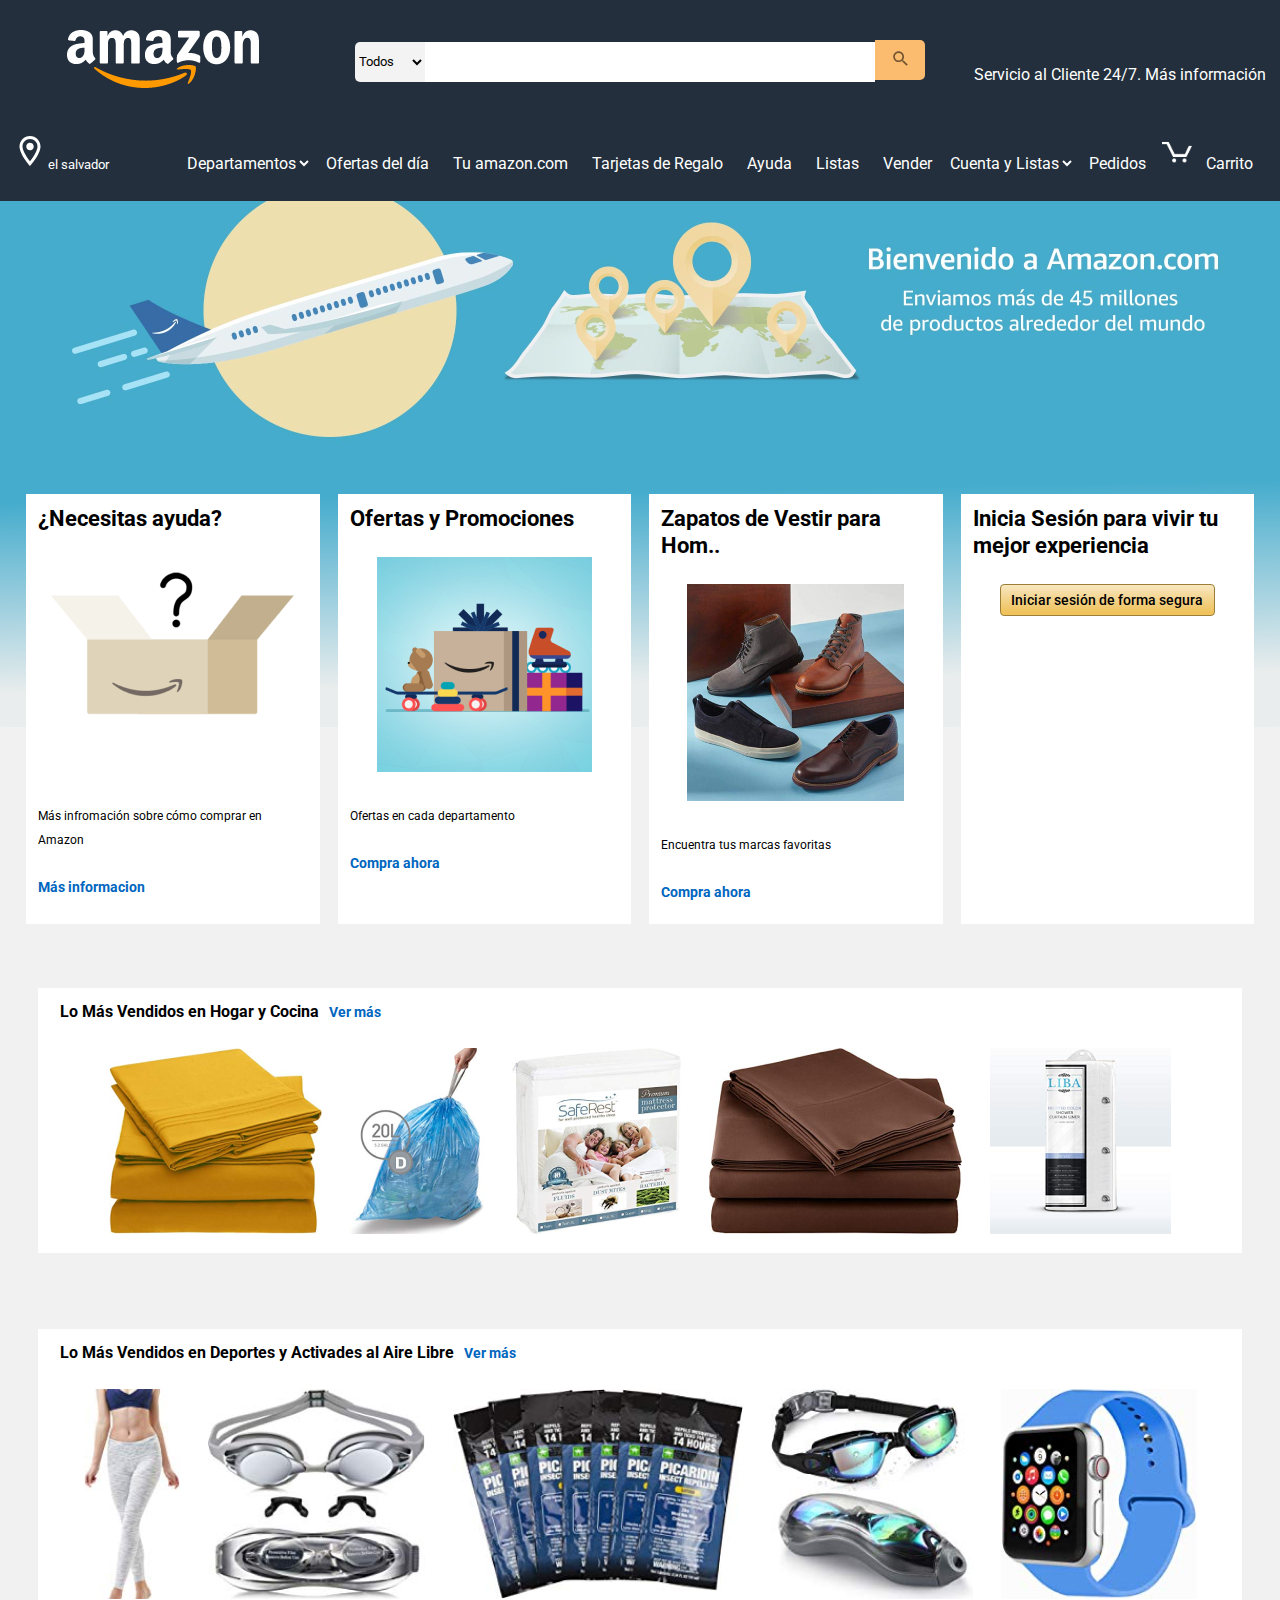
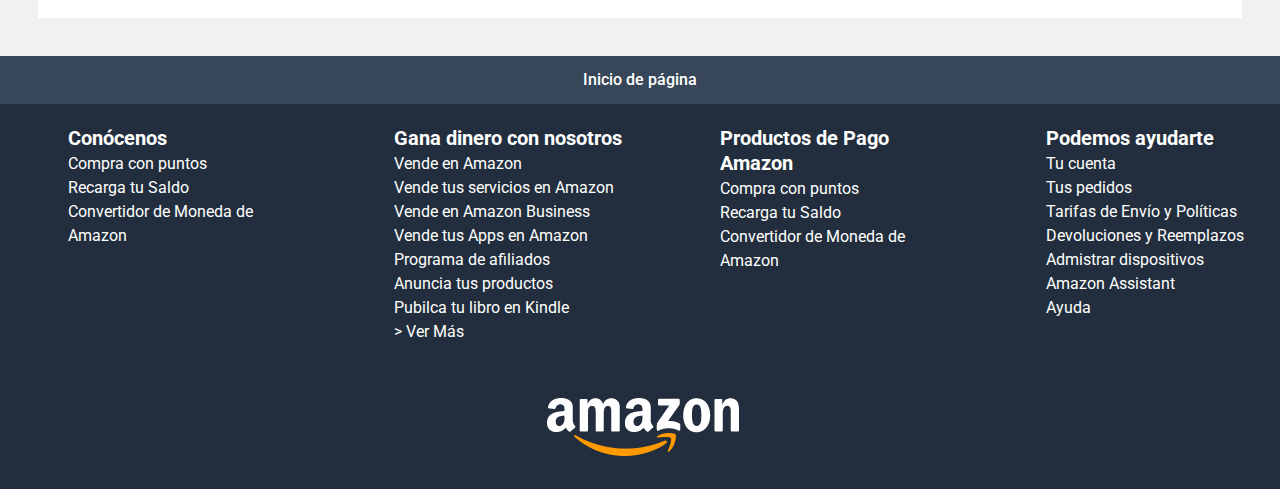
<file: index.html>
<!DOCTYPE html>
<html lang="es">
<head>
    <meta charset="UTF-8">
    <meta name="viewport" content="width=device-width, initial-scale=1.0">
    <meta http-equiv="X-UA-Compatible" content="ie=edge">
    <title>Amazon Lite</title>
</head>
<link rel="stylesheet" href="css/bulma.css">
<link rel="stylesheet" href="css/style.css">
<body>
    
<!--navbar-->
<div class="navbar" id="inicio">
    <div class="column is-3 logotipo"><center><img src="images/iconos/amazon.svg" alt=""></center></div>

    <div class="column is-6 busqueda">
       <center><select class="a"><option>Todos</option></select><input class="b" type="text"><button class="c"><img width="15" height="10" src="images/iconos/lupa.svg"></button></center>
    </div>
    <div class="column is-3 servicio"><center>Servicio al Cliente 24/7. Más información</center></div>
</div>

<div class="column opciones"><img src="images/iconos/ubicacion.svg" style="display: inline"><span class="enviar">el salvador</span>
<select class="departamentos"><option value="">Departamentos</option><option value="">Ropa</option><option value="">Tecnologia</option></select>
<a class="enlaces">Ofertas del día</a>
<a class="enlaces">Tu amazon.com</a>
<a class="enlaces">Tarjetas de Regalo</a>
<a class="enlaces">Ayuda</a>
<a class="enlaces">Listas</a>
<a class="enlaces">Vender</a>

<select class="departamentos"><option value="">Cuenta y Listas</option><option value="">Ropa</option><option value="">Tecnologia</option></select>
<a class="enlaces">Pedidos</a>
<img src="images/iconos/carrito.svg" style="display: inline"><span class="enlaces">Carrito</span>
</div>

<!--seccion1-->
<div class="seccion1">
  <div class="pad"><div class="columns">
      <div class="column fproduct"><span class="titulos">¿Necesitas ayuda?</span><br><br><center><img src="images/productos/box.png"></center><br><br><br><small class="small">Más infromación sobre cómo comprar en Amazon </small> <br><br><a class="azul">Más informacion</a></div><div style="color: transparent">aa</div>
      <div class="column fproduct"><span class="titulos">Ofertas y Promociones</span><br><br><center><img src="images/productos/present.png"></center><br><small class="small">Ofertas en cada departamento </small> <br><br><a class="azul">Compra ahora</a></div><div style="color: transparent">aa</div>
      <div class="column fproduct"><span class="titulos">Zapatos de Vestir para Hom..</span><br><br><center><img src="images/productos/shoes.png"></center><br><small class="small">Encuentra tus marcas favoritas </small> <br><br><a class="azul">Compra ahora</a></div><div style="color: transparent">aa</div>
      <div class="column fproduct"><span class="titulos">Inicia Sesión para vivir tu mejor experiencia</span><br><br><center><a class="button sesion" href="login.html">Iniciar sesión de forma segura</a></center></div>  
    </div></div>
</div>
<!--seccion2-->
<div class="seccion2">
    <div class="pad2">
        <div class="column masvendido"><span class="vendido">Lo Más Vendidos en Hogar y Cocina</span><a class="azul">Ver más</a></div>
        <div class="column slider"><center>
            <div class="column" style="display: inline"><img src="images/productos/1.jpg" alt=""></div>
            <div class="column" style="display: inline"><img src="images/productos/2.png" alt=""></div>
            <div class="column" style="display: inline"><img src="images/productos/3.jpg" alt=""></div>
            <div class="column" style="display: inline"><img src="images/productos/4.jpg" alt=""></div>
            <div class="column" style="display: inline"><img src="images/productos/5.jpg" alt=""></div>
            </center>
        </div>
    </div>
</div>
<!--seccion3-->
<div class="seccion2">
        <div class="pad2">
            <div class="column masvendido"><span class="vendido">Lo Más Vendidos en Deportes y Activades al Aire Libre</span><a class="azul">Ver más</a></div>
            <div class="column slider"><center>
                <div class="column" style="display: inline"><img src="images/productos/1a.jpg"></div>
                <div class="column" style="display: inline"><img src="images/productos/2a.jpg"></div>
                <div class="column" style="display: inline"><img src="images/productos/3a.jpg"></div>
                <div class="column" style="display: inline"><img src="images/productos/4a.jpg"></div>
                <div class="column" style="display: inline"><img src="images/productos/5a.jpg"></div></center>
            </div>
        </div>
    </div>
<!--footer-->
<div class="column return"><center><a href="#inicio" class="init">Inicio de página</a></center></div>
<footer class="foot">
    <div class="columns">
        <div class="column is-3 fot"><b class="title">Conócenos</b><br>
        <span class="otros">Compra con puntos</span><br>
        <span class="otros">Recarga tu Saldo</span><br>
        <span class="otros">Convertidor de Moneda de Amazon</span>
        </div>
        <div class="column is-3 fot"><b class="title">Gana dinero con nosotros</b><br>
        <span class="otros">Vende en Amazon</span><br>
        <span class="otros">Vende tus servicios en Amazon</span><br>
        <span class="otros">Vende en Amazon Business</span><br>
        <span class="otros">Vende tus Apps en Amazon</span><br>
        <span class="otros">Programa de afiliados</span><br>
        <span class="otros">Anuncia tus productos</span><br>
        <span class="otros">Pubilca tu libro en Kindle</span><br>
        <span class="otros">> Ver Más</span><br>
        </div>
        <div class="column is-3 fot"><b class="title">Productos de Pago Amazon</b><br>
        <span class="otros">Compra con puntos</span><br>
        <span class="otros">Recarga tu Saldo</span><br>
        <span class="otros">Convertidor de Moneda de Amazon</span>
        </div>
        <div class="column is-3 fot"><b class="title">Podemos ayudarte</b><br>
        <span class="otros">Tu cuenta</span><br>
        <span class="otros">Tus pedidos</span><br>
        <span class="otros">Tarifas de Envío y Políticas</span><br>
        <span class="otros">Devoluciones y Reemplazos</span><br>
        <span class="otros">Admistrar dispositivos</span><br>
        <span class="otros">Amazon Assistant</span><br>
        <span class="otros">Ayuda</span><br>
        </div>
    </div>

    <div class="column"><img src="images/iconos/amazon.svg"></div>
</footer>


</body>
</html>
</file>
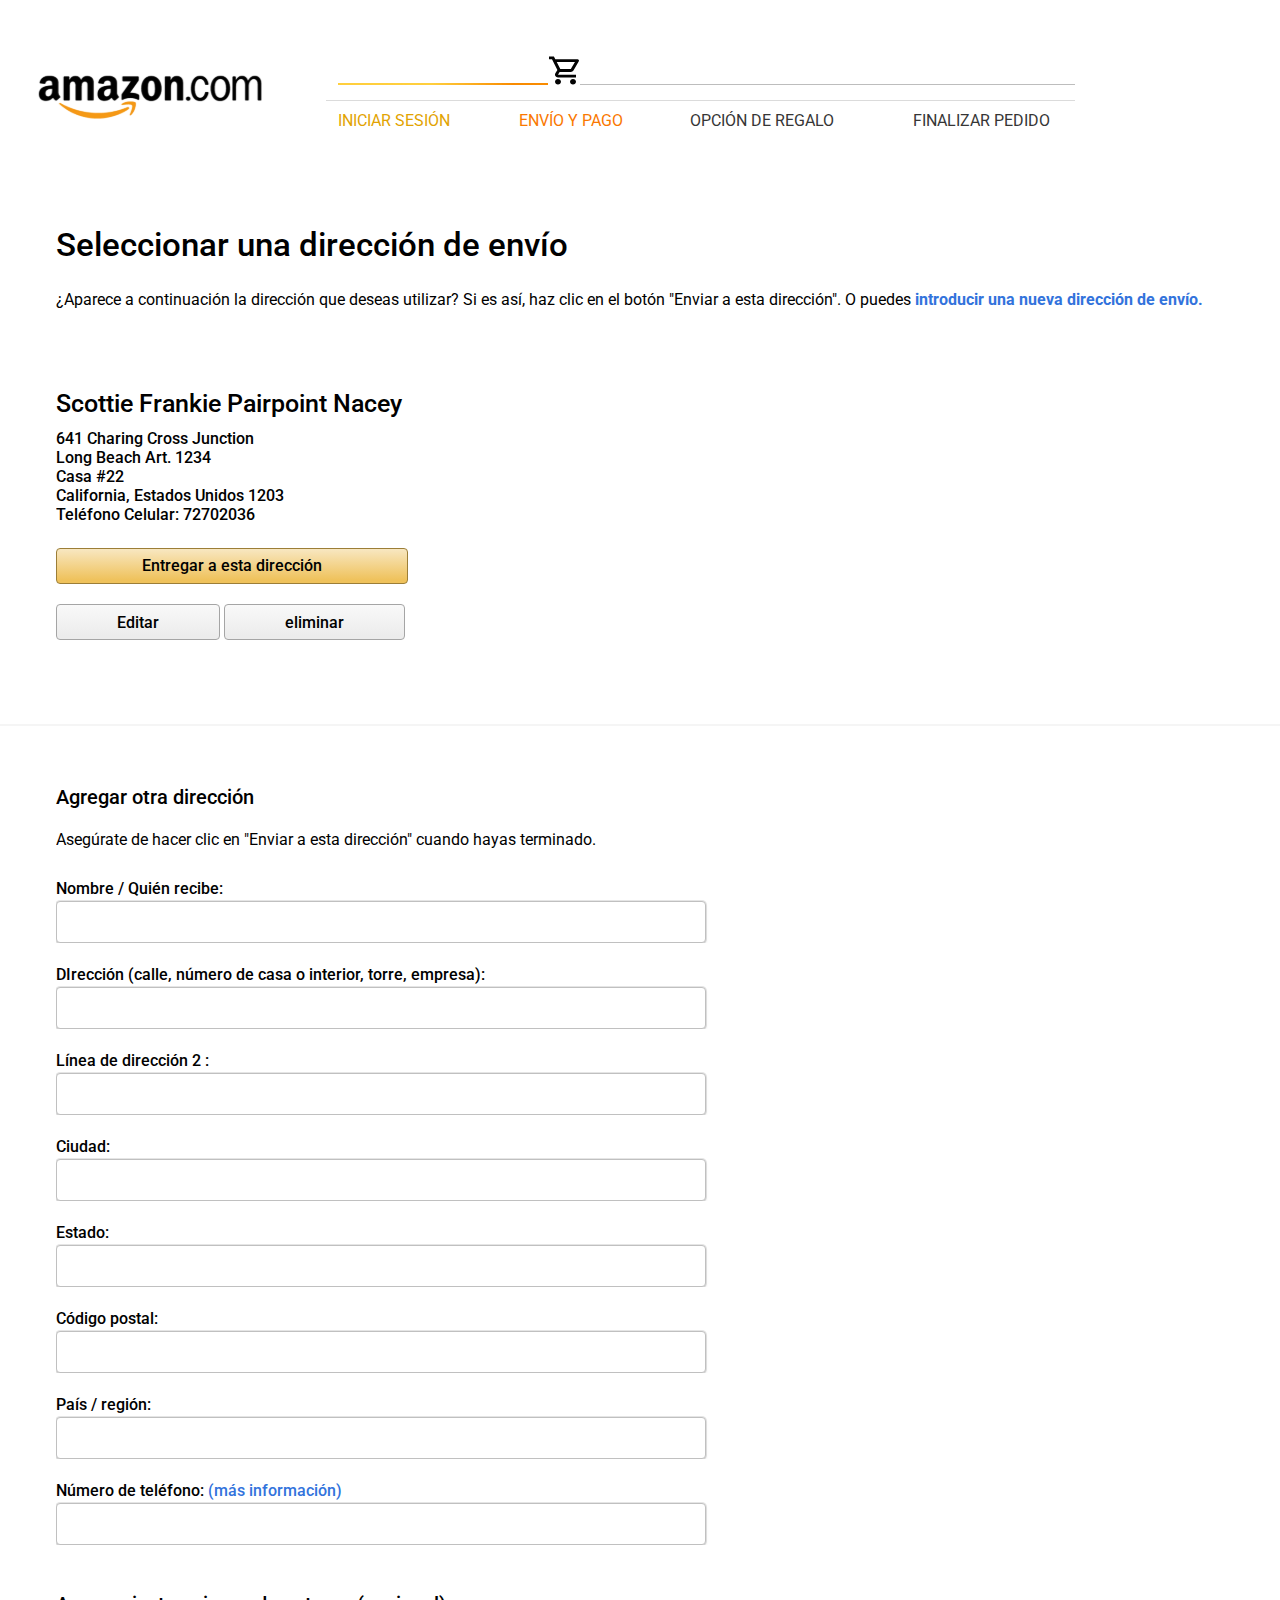
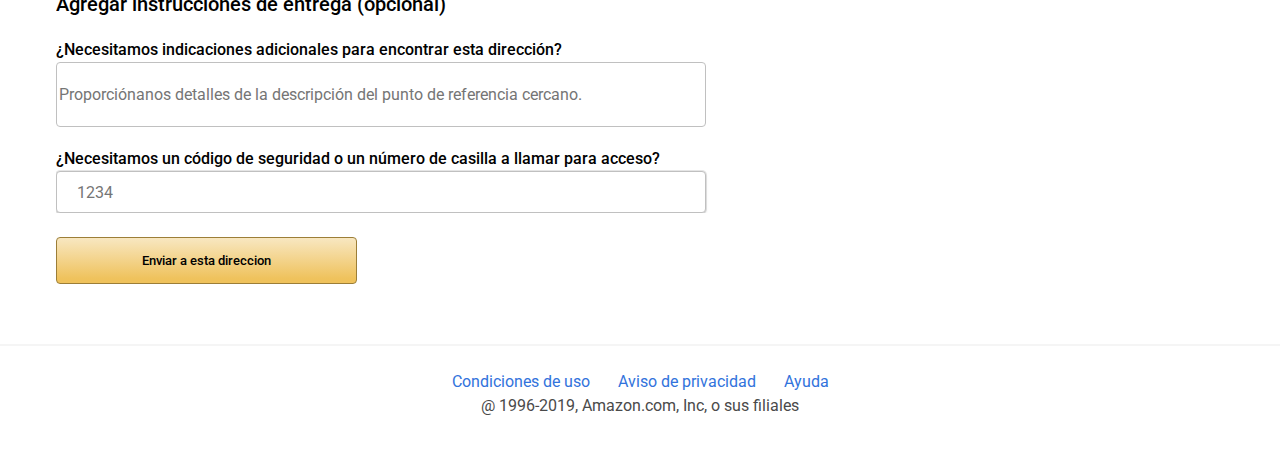
<file: direccion.html>
<!DOCTYPE html>
<html lang="es">
<head>
    <meta charset="UTF-8">
    <meta name="viewport" content="width=device-width, initial-scale=1.0">
    <meta http-equiv="X-UA-Compatible" content="ie=edge">
    <title>Amazon Lite - Direccion</title>
</head>
<link rel="stylesheet" href="css/bulma.css">
<link rel="stylesheet" href="css/direccion.css">
<body>
<div class="column"><span style="color: transparent">alejandro daniel avalos santamaria </span></div>
<div class="columns is-vcentered">
    <div class="column is-3 logo"><center><img src="images/pagos/amazoncom.svg"></center></div>
    <div class="column is-7 linea">
        <table class="table tabla">
            <tr><td colspan="4"><img class="colorline zzz" src="images/pagos/colorline.png" ><img class="car" src="images/pagos/car.svg"><img class="line" src="images/pagos/Line.png"></td></tr>
            <tr><td><a href="login.html" style="color: #E2A301;">INICIAR SESIÓN</a></td><td><a style="color: #FA7800;">ENVÍO Y PAGO</a></td><td><span>OPCIÓN DE REGALO</span></td><td><span>FINALIZAR PEDIDO</span></td></tr>
        </table>
    </div>
</div>
<br><br>
<div class="column pad1"><span class="foco">Seleccionar una dirección de envío</span><br><br>
<span class="text">¿Aparece a continuación la dirección que deseas utilizar? Si es así, haz clic en el botón "Enviar a esta dirección". O puedes <a class="nueva" href="#otra">introducir una nueva dirección de envío.</a> </span>
</div>
<div class="column is-6 nom">
    <span class="nombre">Scottie Frankie Pairpoint Nacey</span><br> 
    <div class="datos">
        <span>641 Charing Cross Junction</span><br>
        <span>Long Beach Art. 1234</span><br>
        <span>Casa #22</span><br>
        <span>California, Estados Unidos 1203</span><br>
        <span>Teléfono Celular: 72702036</span><br>
    </div><br>
    <a class="button entregar" href="pago.html">Entregar a esta dirección</a><br>
    <div class="botones">
    <a class="button bot">Editar</a>&nbsp;<a class="button  bot">eliminar</a>
    </div>
    <br><br>
</div>
<hr>
<br>

<div class="column formulario">
    <span class="otra" id="otra">Agregar otra dirección</span><br>
    <div style="padding-top: 16px"><span class="aviso">Asegúrate de hacer clic en "Enviar a esta dirección" cuando hayas terminado.</span></div><br>
    <form action="pago.html">
        <div>
            <span class="datos">Nombre / Quién recibe:</span><br>
            <input type="text" class="box" required>
        </div>
        
        <div style="padding-top: 20px">
                <span class="datos">DIrección (calle, número de casa o interior, torre, empresa):</span><br>
                <input type="text" class="box" required>
        </div>
        
        <div style="padding-top: 20px">
                <span class="datos">Línea de dirección 2 :</span><br>
                <input type="text" class="box" required>
        </div>
        
        <div style="padding-top: 20px">
                <span class="datos">Ciudad:</span><br>
                <input type="text" class="box" required>
        </div>

        <div style="padding-top: 20px">
                <span class="datos">Estado:</span><br>
                <input type="text" class="box" required>
        </div>

        <div style="padding-top: 20px">
                <span class="datos">Código postal:</span><br>
                <input type="text" class="box" required>
        </div>

        <div style="padding-top: 20px">
                <span class="datos">País / región:</span><br>
                <input type="text" class="box" required>
        </div>

        <div style="padding-top: 20px">
                <span class="datos">Número de teléfono: <a>(más información)</a></span><br>
                <input type="text" class="box" required>
        </div>
<br><br>

        <span class="opcional">Agregar instrucciones de entrega (opcional)</span>
        <div style="padding-top: 20px">
                <span class="datos">¿Necesitamos indicaciones adicionales para encontrar esta dirección?</span><br>
                <input type="text" class="box2" placeholder="Proporciónanos detalles de la descripción del punto de referencia cercano." required>
        </div>

        <div style="padding-top: 20px">
                <span class="datos">¿Necesitamos un código de seguridad o un número de casilla a llamar para acceso?</span><br>
                <input type="text" class="box" required placeholder="1234">
        </div>
        <br>
        <button type="submit" class="enviar">Enviar a esta direccion</button>
    </form>
</div>

<br>
<hr>
        
       <center><a href="">Condiciones de uso</a>&nbsp;&nbsp;&nbsp;&nbsp;&nbsp;&nbsp; <a href="">Aviso de privacidad</a>&nbsp;&nbsp;&nbsp;&nbsp;&nbsp;&nbsp; <a href="">Ayuda</a><br>
        <span>@ 1996-2019, Amazon.com, Inc, o sus filiales</span></center>
<br><br>
</body>
</html>
</file>
<file: css/style.css>
@import url(https://fonts.googleapis.com/css?family=Roboto&display=swap);*{overflow:hidden}body{background:rgb(241,241,241)}.navbar{overflow:hidden}.logotipo{background-color:#232F3D}.busqueda{padding-top:40px;background-color:#232F3D}.servicio{background-color:#232F3D;font-family:Roboto;font-style:normal;color:#fff;font-size:16px;line-height:19px;padding-top:65px}.opciones{background-color:#232F3D;color:#fff;font-size:16px;padding-bottom:25px}.enviar{padding-right:70px;font-family:Roboto;font-size:13px}.departamentos{font-family:Roboto;font-size:16px;background-color:#232F3D;color:#fff;border:none}.enlaces{color:#fff;padding:10px}.enlaces:hover{color:rgb(190,190,190)}.a{height:40px;border-top-left-radius:5px;border-bottom-left-radius:5px;background:#F3F3F3;width:70px;border:none}.b{height:40px;width:450px;background-color:#fff;border:none}.c{height:40px;width:50px;border-top-right-radius:5px;border-bottom-right-radius:5px;border:none;background:#FCBC70}.seccion1{padding-top:215px;background-image:url(../images/imagenes/fondo.png);background-repeat:no-repeat;background-position:inherit;height:auto;overflow:hidden}.pad{padding:38px;padding-top:90px}.fproduct{background-color:#fff;padding-bottom:20px}.titulos{font-family:Roboto;font-style:normal;font-weight:700;font-size:22px;line-height:26px;color:#000}.sesion{background:linear-gradient(360deg,#EFC25C 9.31%,#F8E7C1 100%);border:1px solid #9C7E37;box-sizing:border-box;border-radius:4px;font-family:Roboto;font-style:normal;font-weight:500;font-size:14px;line-height:16px;text-align:center;color:#000}.small{font-family:Roboto;font-style:normal;font-weight:400;font-size:12px;line-height:14px;color:#000}.azul{font-family:Roboto;font-style:normal;font-weight:700;font-size:14px;line-height:16px;color:#0066C0}.seccion2{overflow:hidden}.pad2{padding:38px}.masvendido{background-color:#fff}.vendido{padding:10px;font-weight:700;color:#000}.slider{background-color:#fff}.slide1{text-align:center}.return{background:#374759;overflow:hidden}.foot{overflow:hidden;text-align:center;background:#222E3D}.init{font-family:Roboto;font-style:normal;font-weight:500;font-size:16px;line-height:19px;color:#FFF}.title{font-family:Roboto;font-style:normal;font-weight:700;font-size:20px;line-height:23px;color:#FFF}.fot{text-align:left;padding-left:80px;background:#222E3D;padding-top:35px}.otros{font-family:Roboto;font-style:normal;font-weight:400;font-size:16px;line-height:19px;color:#FFF}@media (max-width:550px){.busqueda{padding-top:15px}.a{border-radius:5px;width:350px;text-align:center}.b{border-radius:5px;width:350px}.c{border-radius:5px;width:350px}.servicio{padding-top:15px}.fot{text-align:center;padding:10px;padding-top:30px}.enviar{padding-right:10px}}@media (max-width:770px){.fot{text-align:center;padding:10px;padding-top:30px}.busqueda{padding-top:15px}.servicio{padding-top:15px}.fproduct{text-align:center}}@media (max-width:1024px){.b{border-radius:5px;width:350px}.fot{padding-left:20px}}
</file>
<file: css/direccion.css>
@import url(https://fonts.googleapis.com/css?family=Roboto&display=swap);*{overflow:hidden}.logo{background-color:#fff}.linea{background-color:#fff}.tabla{width:790px}.colorline{width:210px}.line{width:500px}.pad1{padding-left:56px}.foco{font-family:Roboto;font-style:normal;font-weight:500;font-size:33px;line-height:39px;color:#000}.text{font-family:Roboto;font-style:normal;font-weight:400;font-size:16px;line-height:19px;color:#000}.nueva{font-weight:700}.nom{padding-top:65px;padding-left:56px}.nombre{font-family:Roboto;font-style:normal;font-weight:500;font-size:25px;line-height:29px;color:#000}.datos{padding-top:10px}.entregar{background:linear-gradient(360deg,#EFC25C 9.31%,#F8E7C1 100%);border:1px solid #9C7E37;box-sizing:border-box;border-radius:4px;padding-top:15px;padding-bottom:15px;padding-left:85px;padding-right:85px;font-family:Roboto;font-style:normal;font-weight:500;color:#000}.botones{padding-top:20px}.bot{background:linear-gradient(360deg,#ECECEC 9.31%,#F9F9F9 100%);border:1px solid #A5A5A5;box-sizing:border-box;border-radius:4px;font-family:Roboto;font-style:normal;font-weight:500;font-size:16px;line-height:19px;color:#000;padding-left:60px;padding-right:60px;padding-top:5px;padding-bottom:5px}.formulario{padding-left:56px}.otra{font-family:Roboto;font-style:normal;font-weight:500;font-size:20px;line-height:23px;color:#000}.aviso{font-family:Roboto;font-style:normal;font-weight:400;font-size:16px;line-height:26px;color:#000}.datos{font-family:Roboto;font-style:normal;font-weight:500;font-size:16px;line-height:19px;color:#000}.box{border:1px solid silver;box-sizing:border-box;border-radius:4px;height:15px;width:650px;font-family:Roboto;font-style:normal;font-weight:400;font-size:16px;line-height:19px;color:#000}.box2{border:1px solid silver;box-sizing:border-box;border-radius:4px;height:65px;width:650px;font-family:Roboto;font-style:normal;font-weight:400;font-size:16px;line-height:19px;color:#000}.enviar{background:linear-gradient(360deg,#EFC25C 9.31%,#F8E7C1 100%);border:1px solid #9C7E37;box-sizing:border-box;border-radius:4px;padding-top:15px;padding-bottom:15px;padding-left:85px;padding-right:85px;font-family:Roboto;font-style:normal;font-weight:500;color:#000}.opcional{font-family:Roboto;font-style:normal;font-weight:500;font-size:20px;line-height:23px;color:#000}.car{animation-name:shake;animation-duration:1s;animation-iteration-count:infinite}.zzz{animation-duration:2s;animation-name:slide-dtu}@keyframes slide-dtu{from{margin-top:100%;opacity:0}to{margin-top:0%;opacity:1}}@keyframes shake{0%{transform:translateY(-30%)}50%{transform:translateY(0%)}100%{transform:translateY(-30%)}}@media(max-width:550px){.pad1{padding:10px}.nom{padding:10px}.formulario{padding:10px;justify-content:center}.box{width:350px}.box2{width:350px}.tabla{width:400px}.colorline{width:100px}.line{width:210px}}@media(max-width:320px){.pad1{padding:10px}.nom{padding:10px}.formulario{padding:10px;justify-content:center}.box{width:250px}.box2{width:250px}.bot{padding-left:30px;padding-right:30px}.entregar{padding-left:40px;padding-right:40px}.tabla{width:250px;font-size:15px}.colorline{width:80px}.line{width:150px}}
</file>
